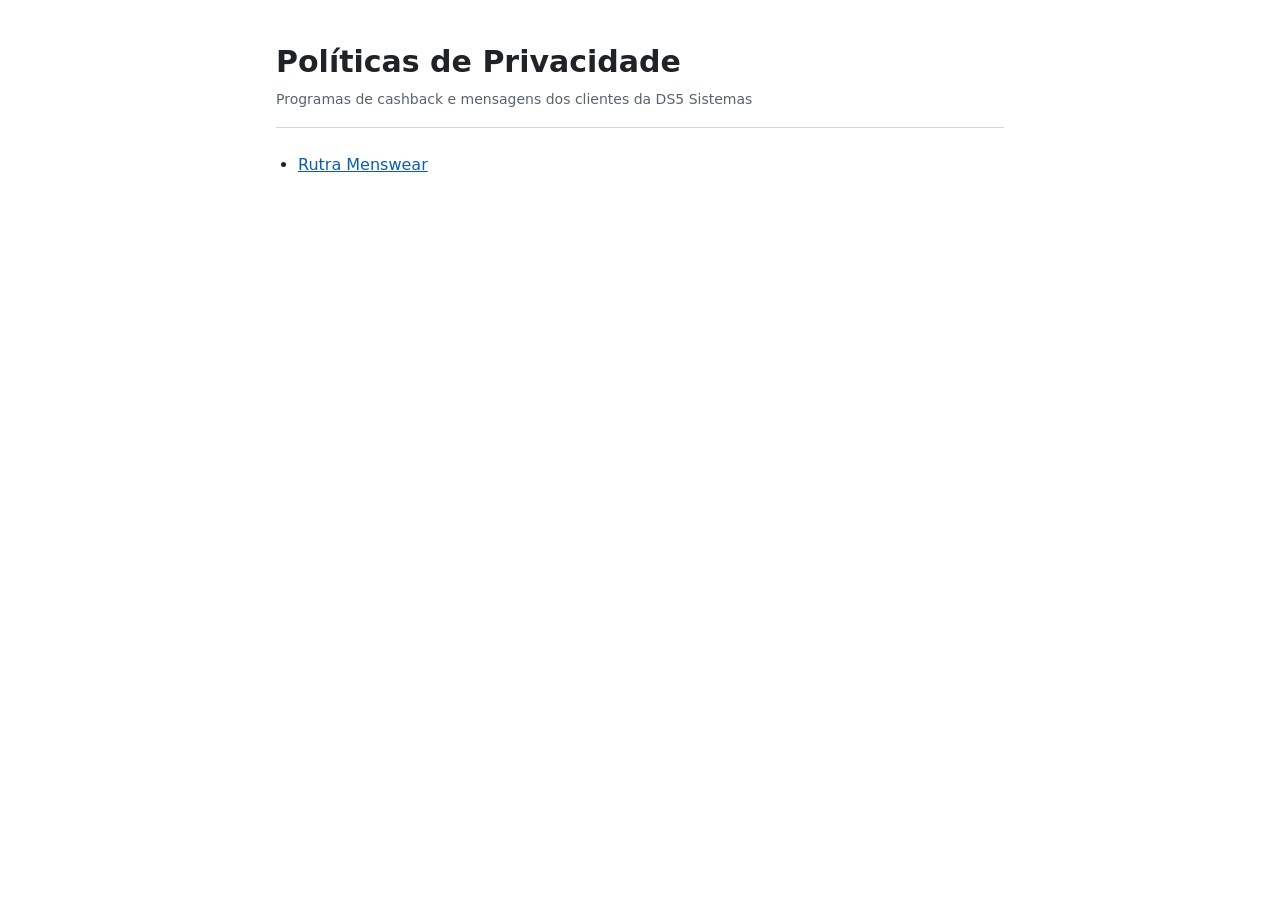
<file: index.html>
<!doctype html>
<html lang="pt-BR">
<head>
<meta charset="utf-8">
<meta name="viewport" content="width=device-width, initial-scale=1">
<title>Políticas de Privacidade</title>
<meta name="robots" content="noindex">
<link rel="stylesheet" href="estilo.css">
</head>
<body>
<main>
<header>
  <h1>Políticas de Privacidade</h1>
  <p class="vigencia">Programas de cashback e mensagens dos clientes da DS5 Sistemas</p>
</header>
<ul>
  <li><a href="rutra/">Rutra Menswear</a></li>
</ul>
</main>
</body>
</html>
</file>
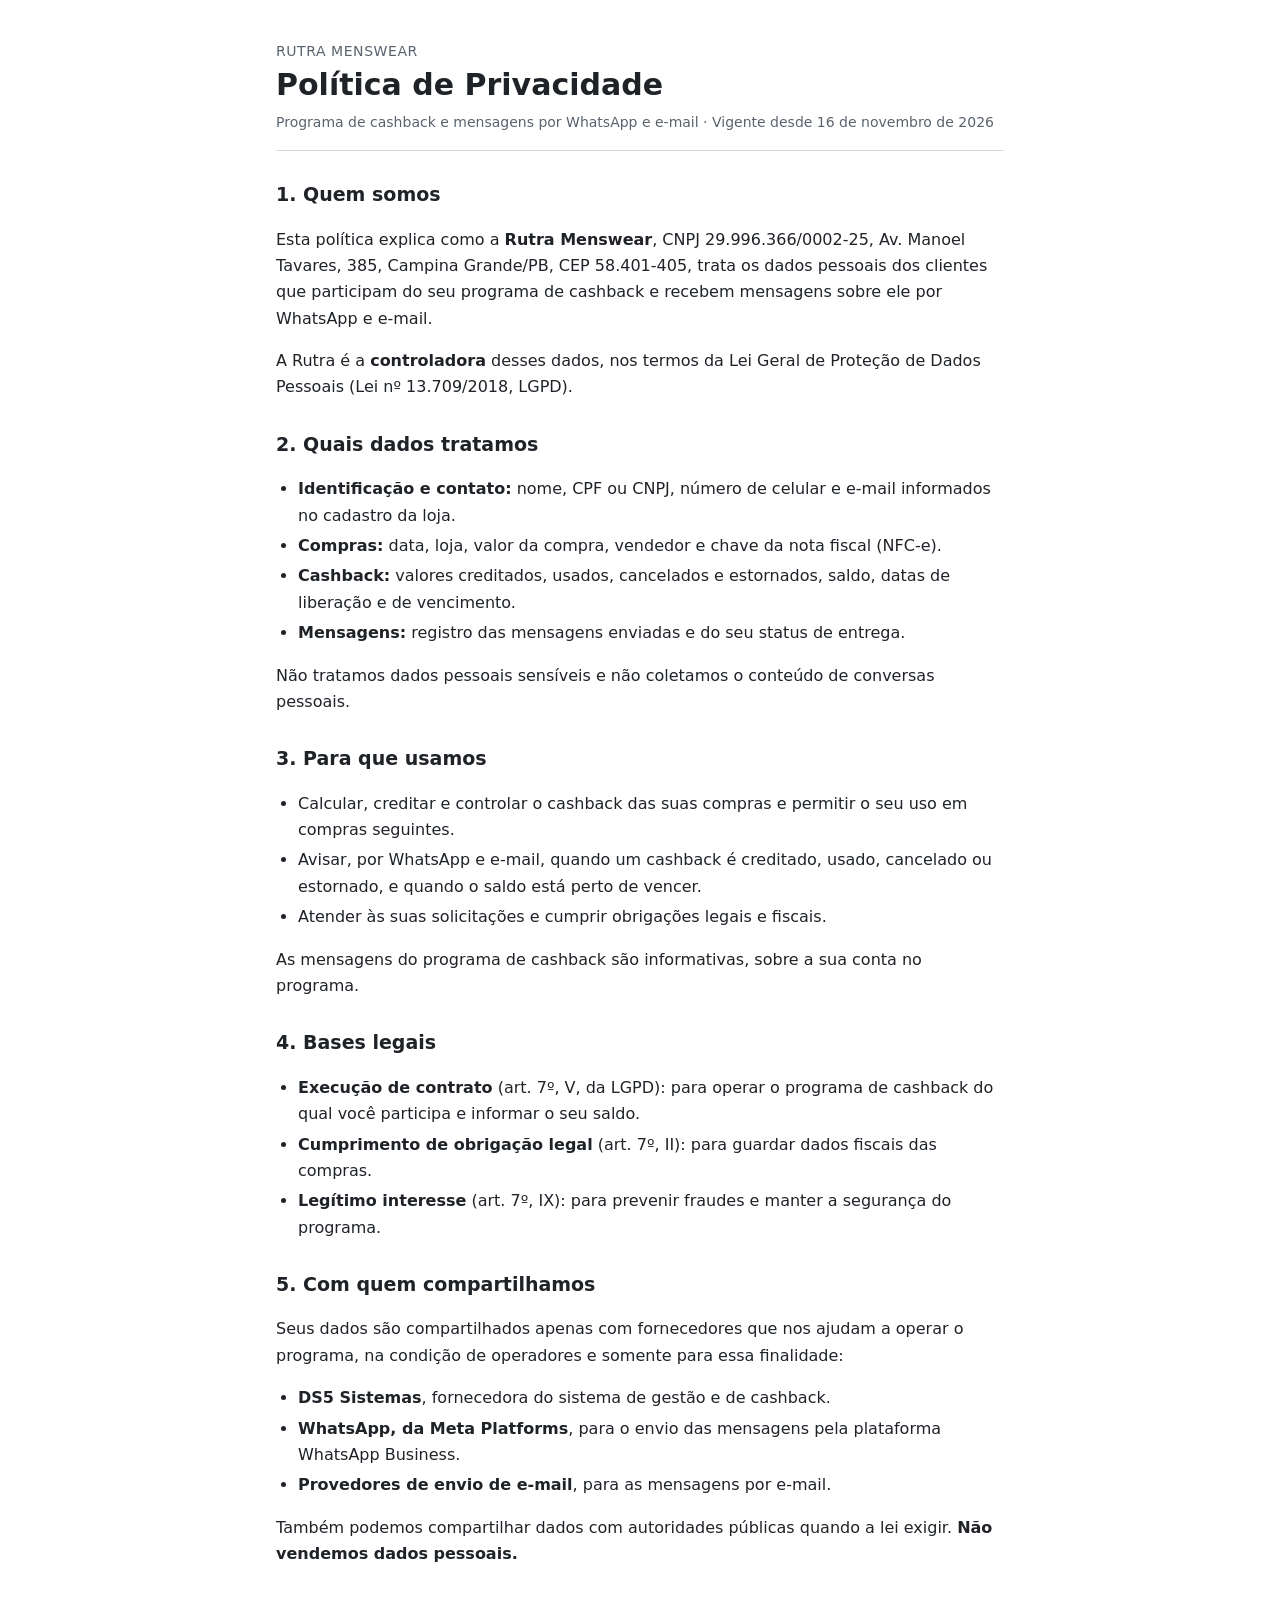
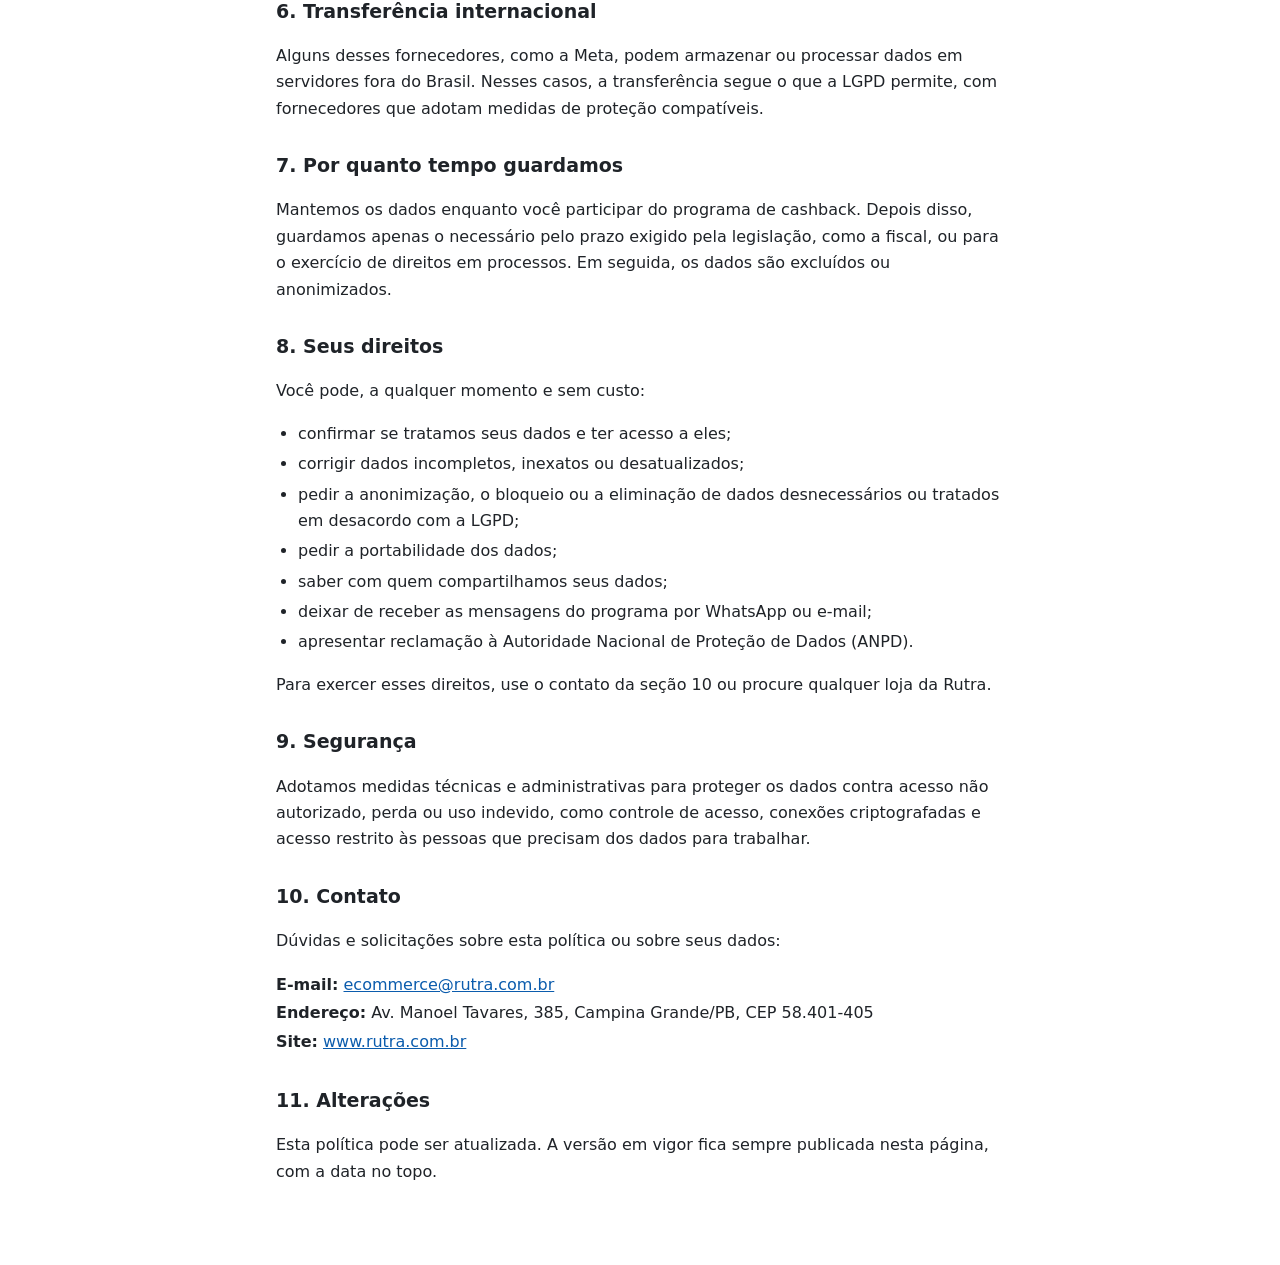
<file: rutra/index.html>
<!doctype html>
<html lang="pt-BR">
<head>
<meta charset="utf-8">
<meta name="viewport" content="width=device-width, initial-scale=1">
<title>Política de Privacidade – Rutra Menswear</title>
<meta name="description" content="Política de privacidade do programa de cashback e das mensagens da Rutra Menswear por WhatsApp e e-mail.">
<link rel="stylesheet" href="../estilo.css">
<link rel="icon" href="icone.png">
</head>
<body>
<main>
<header>
  <p class="marca">Rutra Menswear</p>
  <h1>Política de Privacidade</h1>
  <p class="vigencia">Programa de cashback e mensagens por WhatsApp e e-mail · Vigente desde 16 de novembro de 2026</p>
</header>

<section>
  <h2>1. Quem somos</h2>
  <p>Esta política explica como a <strong>Rutra Menswear</strong>, CNPJ 29.996.366/0002-25, Av. Manoel Tavares, 385, Campina Grande/PB, CEP 58.401-405, trata os dados pessoais dos clientes que participam do seu programa de cashback e recebem mensagens sobre ele por WhatsApp e e-mail.</p>
  <p>A Rutra é a <strong>controladora</strong> desses dados, nos termos da Lei Geral de Proteção de Dados Pessoais (Lei nº 13.709/2018, LGPD).</p>
</section>

<section>
  <h2>2. Quais dados tratamos</h2>
  <ul>
    <li><strong>Identificação e contato:</strong> nome, CPF ou CNPJ, número de celular e e-mail informados no cadastro da loja.</li>
    <li><strong>Compras:</strong> data, loja, valor da compra, vendedor e chave da nota fiscal (NFC-e).</li>
    <li><strong>Cashback:</strong> valores creditados, usados, cancelados e estornados, saldo, datas de liberação e de vencimento.</li>
    <li><strong>Mensagens:</strong> registro das mensagens enviadas e do seu status de entrega.</li>
  </ul>
  <p>Não tratamos dados pessoais sensíveis e não coletamos o conteúdo de conversas pessoais.</p>
</section>

<section>
  <h2>3. Para que usamos</h2>
  <ul>
    <li>Calcular, creditar e controlar o cashback das suas compras e permitir o seu uso em compras seguintes.</li>
    <li>Avisar, por WhatsApp e e-mail, quando um cashback é creditado, usado, cancelado ou estornado, e quando o saldo está perto de vencer.</li>
    <li>Atender às suas solicitações e cumprir obrigações legais e fiscais.</li>
  </ul>
  <p>As mensagens do programa de cashback são informativas, sobre a sua conta no programa.</p>
</section>

<section>
  <h2>4. Bases legais</h2>
  <ul>
    <li><strong>Execução de contrato</strong> (art. 7º, V, da LGPD): para operar o programa de cashback do qual você participa e informar o seu saldo.</li>
    <li><strong>Cumprimento de obrigação legal</strong> (art. 7º, II): para guardar dados fiscais das compras.</li>
    <li><strong>Legítimo interesse</strong> (art. 7º, IX): para prevenir fraudes e manter a segurança do programa.</li>
  </ul>
</section>

<section>
  <h2>5. Com quem compartilhamos</h2>
  <p>Seus dados são compartilhados apenas com fornecedores que nos ajudam a operar o programa, na condição de operadores e somente para essa finalidade:</p>
  <ul>
    <li><strong>DS5 Sistemas</strong>, fornecedora do sistema de gestão e de cashback.</li>
    <li><strong>WhatsApp, da Meta Platforms</strong>, para o envio das mensagens pela plataforma WhatsApp Business.</li>
    <li><strong>Provedores de envio de e-mail</strong>, para as mensagens por e-mail.</li>
  </ul>
  <p>Também podemos compartilhar dados com autoridades públicas quando a lei exigir. <strong>Não vendemos dados pessoais.</strong></p>
</section>

<section>
  <h2>6. Transferência internacional</h2>
  <p>Alguns desses fornecedores, como a Meta, podem armazenar ou processar dados em servidores fora do Brasil. Nesses casos, a transferência segue o que a LGPD permite, com fornecedores que adotam medidas de proteção compatíveis.</p>
</section>

<section>
  <h2>7. Por quanto tempo guardamos</h2>
  <p>Mantemos os dados enquanto você participar do programa de cashback. Depois disso, guardamos apenas o necessário pelo prazo exigido pela legislação, como a fiscal, ou para o exercício de direitos em processos. Em seguida, os dados são excluídos ou anonimizados.</p>
</section>

<section>
  <h2>8. Seus direitos</h2>
  <p>Você pode, a qualquer momento e sem custo:</p>
  <ul>
    <li>confirmar se tratamos seus dados e ter acesso a eles;</li>
    <li>corrigir dados incompletos, inexatos ou desatualizados;</li>
    <li>pedir a anonimização, o bloqueio ou a eliminação de dados desnecessários ou tratados em desacordo com a LGPD;</li>
    <li>pedir a portabilidade dos dados;</li>
    <li>saber com quem compartilhamos seus dados;</li>
    <li>deixar de receber as mensagens do programa por WhatsApp ou e-mail;</li>
    <li>apresentar reclamação à Autoridade Nacional de Proteção de Dados (ANPD).</li>
  </ul>
  <p>Para exercer esses direitos, use o contato da seção 10 ou procure qualquer loja da Rutra.</p>
</section>

<section>
  <h2>9. Segurança</h2>
  <p>Adotamos medidas técnicas e administrativas para proteger os dados contra acesso não autorizado, perda ou uso indevido, como controle de acesso, conexões criptografadas e acesso restrito às pessoas que precisam dos dados para trabalhar.</p>
</section>

<section>
  <h2>10. Contato</h2>
  <p>Dúvidas e solicitações sobre esta política ou sobre seus dados:</p>
  <p class="contato"><strong>E-mail:</strong> <a href="mailto:ecommerce@rutra.com.br">ecommerce@rutra.com.br</a><br>
  <strong>Endereço:</strong> Av. Manoel Tavares, 385, Campina Grande/PB, CEP 58.401-405<br>
  <strong>Site:</strong> <a href="https://www.rutra.com.br">www.rutra.com.br</a></p>
</section>

<section>
  <h2>11. Alterações</h2>
  <p>Esta política pode ser atualizada. A versão em vigor fica sempre publicada nesta página, com a data no topo.</p>
</section>
</main>
</body>
</html>
</file>
<file: estilo.css>
:root {
  --fundo: #ffffff;
  --texto: #1f2328;
  --suave: #59636e;
  --linha: #d1d9e0;
  --link: #0b5cad;
}
@media (prefers-color-scheme: dark) {
  :root {
    --fundo: #0d1117;
    --texto: #e6edf3;
    --suave: #9198a1;
    --linha: #30363d;
    --link: #58a6ff;
  }
}
* { box-sizing: border-box; }
body {
  margin: 0;
  background: var(--fundo);
  color: var(--texto);
  font: 16px/1.65 system-ui, -apple-system, "Segoe UI", Roboto, sans-serif;
}
main { max-width: 760px; margin: 0 auto; padding: 40px 16px 64px; }
header { border-bottom: 1px solid var(--linha); margin-bottom: 24px; padding-bottom: 16px; }
.marca { margin: 0; color: var(--suave); font-size: 14px; letter-spacing: .04em; text-transform: uppercase; }
h1 { margin: 4px 0 8px; font-size: 30px; line-height: 1.2; }
.vigencia { margin: 0; color: var(--suave); font-size: 14px; }
h2 { margin: 28px 0 8px; font-size: 19px; }
ul { padding-left: 22px; }
li { margin: 4px 0; }
a { color: var(--link); }
.contato { line-height: 1.8; }
</file>
